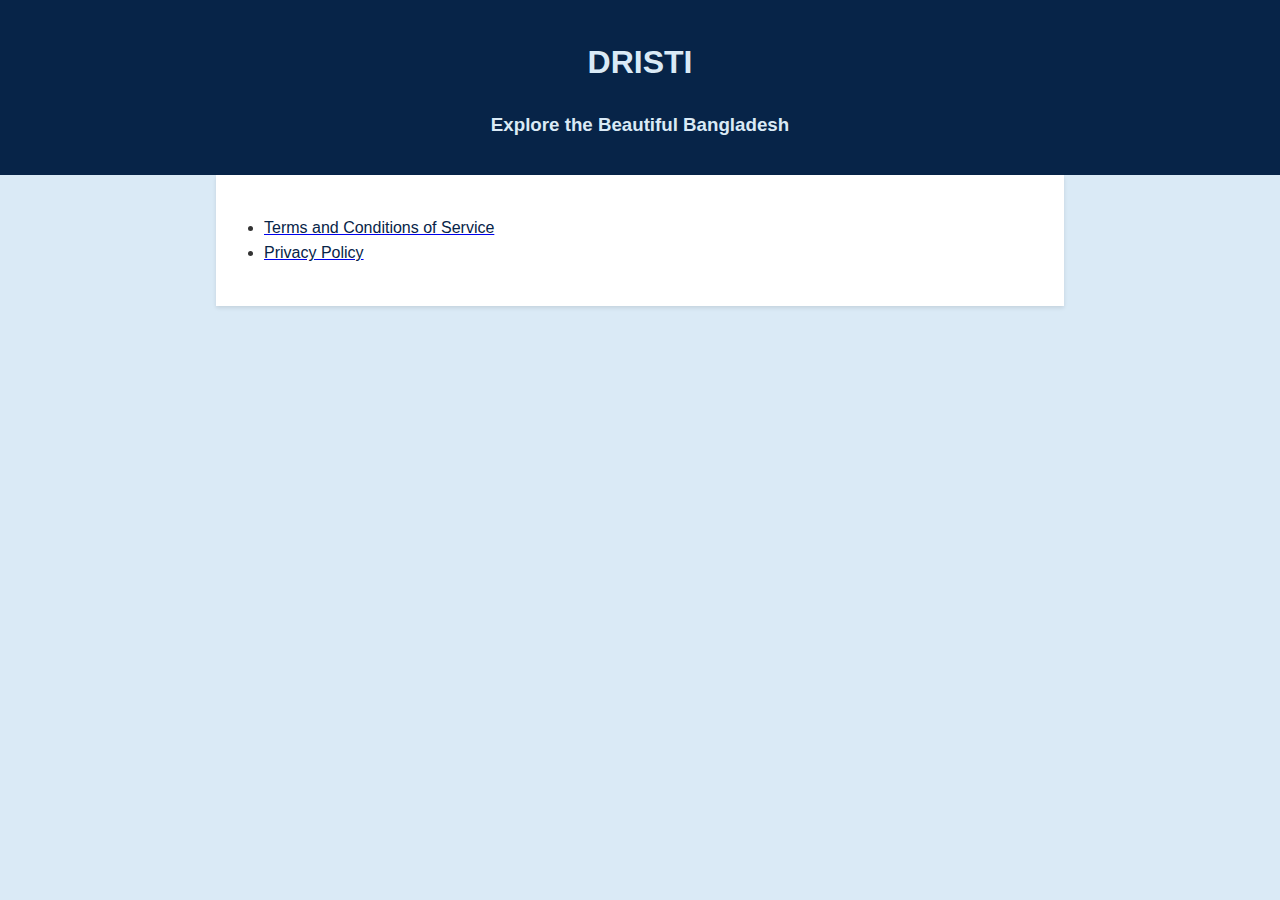
<file: index.html>
<!DOCTYPE html>
<html lang="en">
  <head>
    <meta charset="UTF-8" />
    <meta name="viewport" content="width=device-width, initial-scale=1.0" />
    <title>DRISTI</title>
    <link rel="stylesheet" href="styles.css" />
  </head>
  <body>
    <header>
      <h1><primary>DRISTI</primary></h1>
      <h3><primary>Explore the Beautiful Bangladesh</primary></h3>
    </header>
    <main>
      <ul>
        <li>
          <a href="terms.html"
            ><secondary>Terms and Conditions of Service</secondary></a
          >
        </li>
        <li>
          <a href="privacy.html"><secondary>Privacy Policy</secondary></a>
        </li>
      </ul>
    </main>
  </body>
</html>
</file>
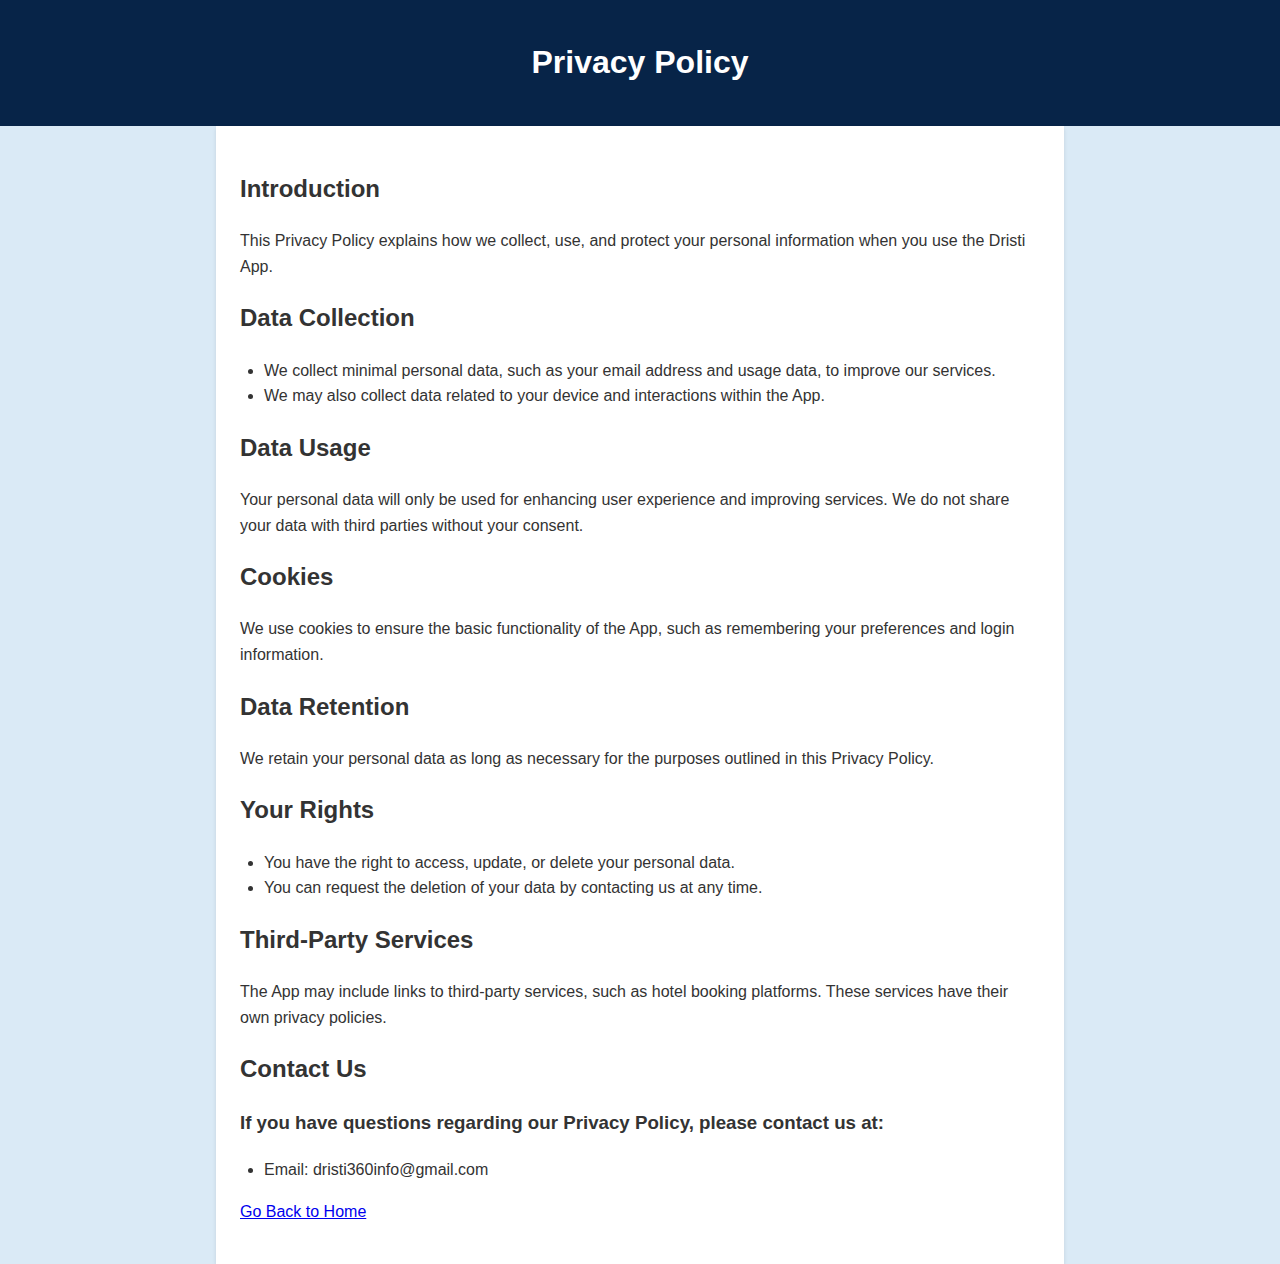
<file: privacy.html>
<!DOCTYPE html>
<html lang="en">
  <head>
    <meta charset="UTF-8" />
    <meta name="viewport" content="width=device-width, initial-scale=1.0" />
    <title>Privacy Policy</title>
    <link rel="stylesheet" href="styles.css" />
  </head>
  <body>
    <header>
      <h1>Privacy Policy</h1>
    </header>
    <main>
      <div id="privacy-container">
        <!-- Privacy policies will be dynamically loaded here -->
      </div>
      <p><a href="index.html">Go Back to Home</a></p>
    </main>
    <script src="privacy_scripts.js"></script>
  </body>
</html>
</file>
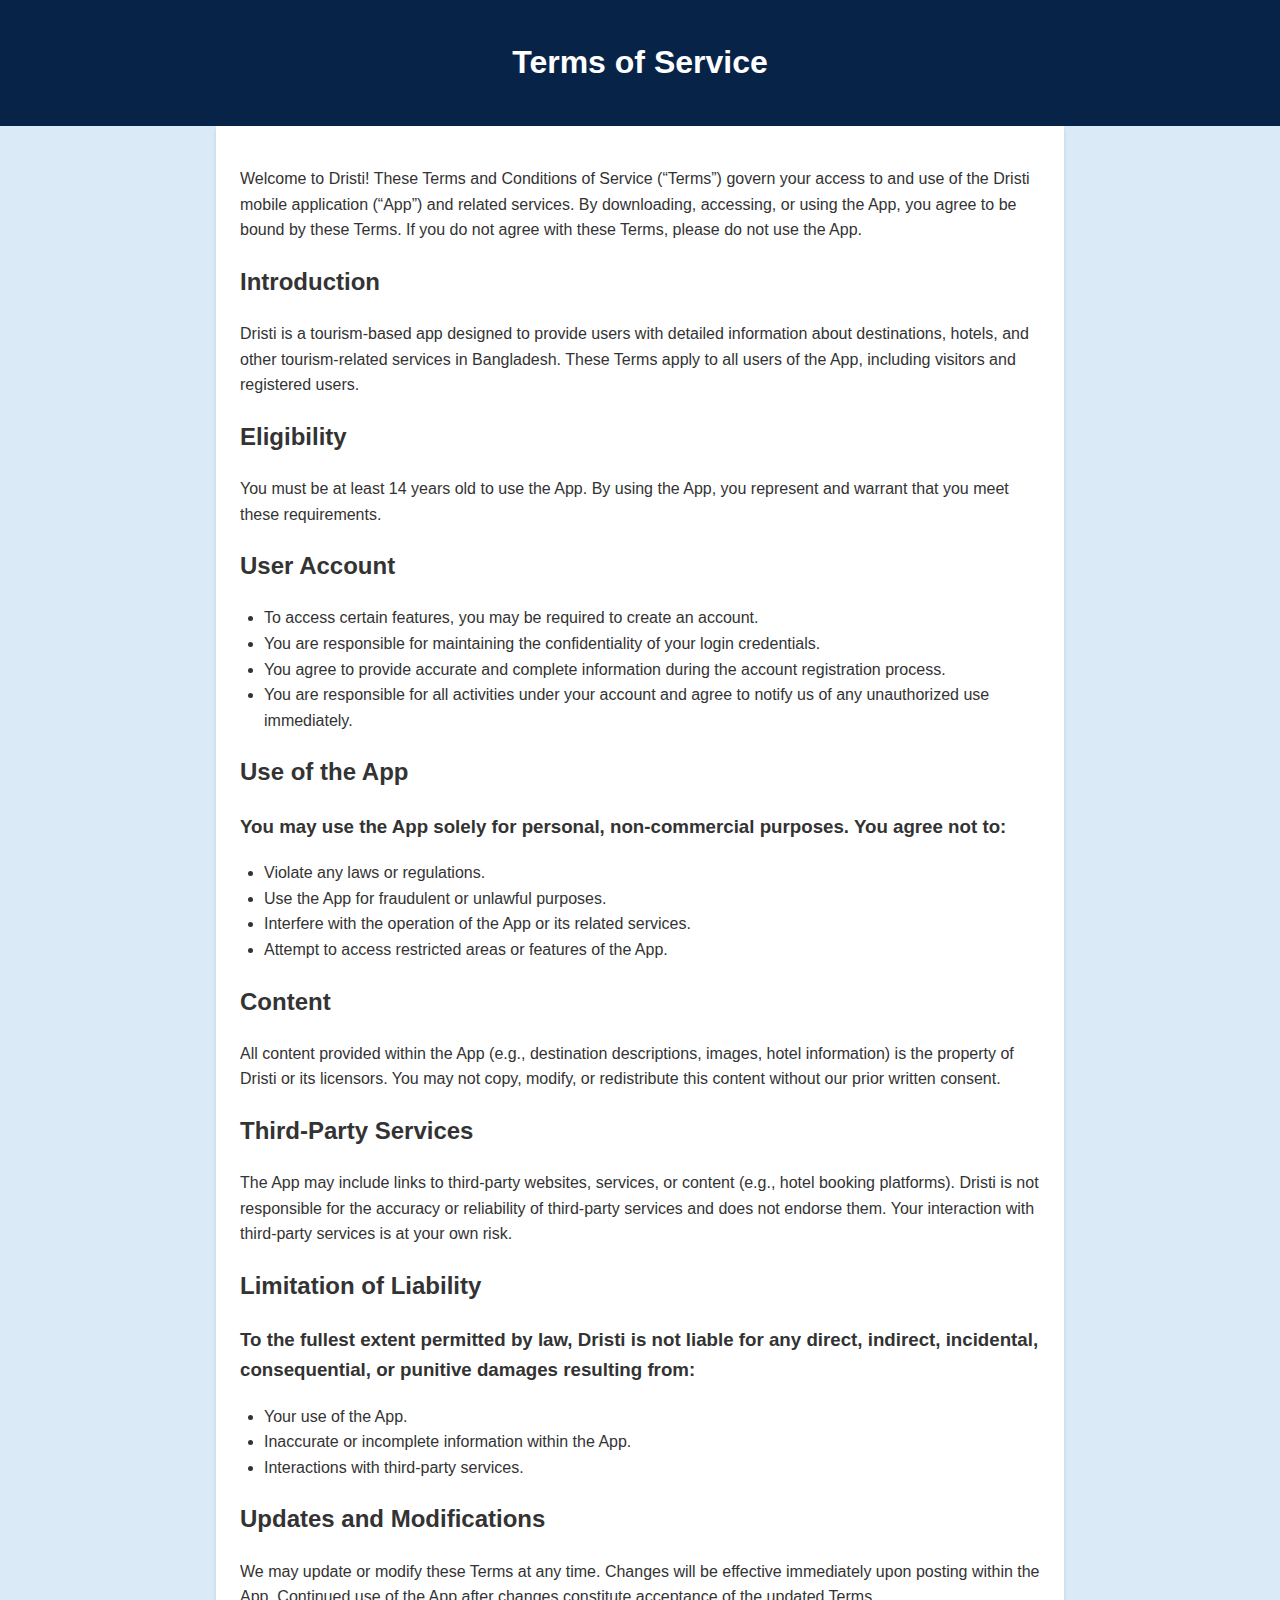
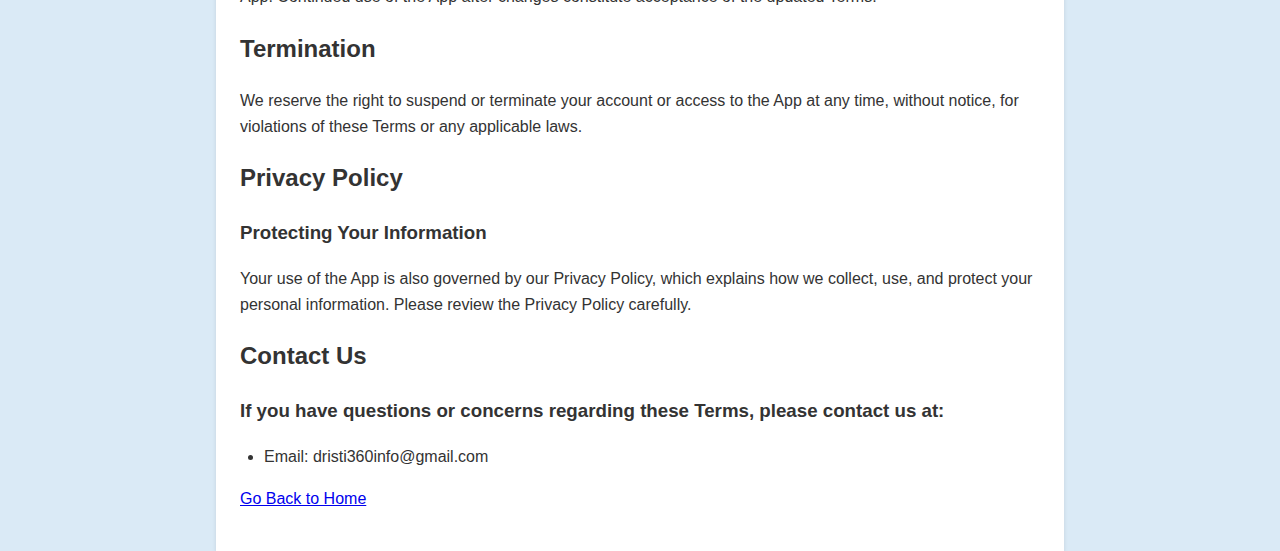
<file: terms.html>
<!DOCTYPE html>
<html lang="en">
  <head>
    <meta charset="UTF-8" />
    <meta name="viewport" content="width=device-width, initial-scale=1.0" />
    <title>Terms of Service</title>
    <link rel="stylesheet" href="styles.css" />
  </head>
  <body>
    <header>
      <h1>Terms of Service</h1>
    </header>
    <main>
      <p>
        Welcome to Dristi! These Terms and Conditions of Service (“Terms”)
        govern your access to and use of the Dristi mobile application (“App”)
        and related services. By downloading, accessing, or using the App, you
        agree to be bound by these Terms. If you do not agree with these Terms,
        please do not use the App.
      </p>
      <div id="terms-container">
        <!-- Terms will be dynamically loaded here -->
      </div>
      <p><a href="index.html">Go Back to Home</a></p>
    </main>
    <script src="terms_scripts.js"></script>
  </body>
</html>
</file>
<file: styles.css>
body {
    font-family: Arial, sans-serif;
    margin: 0;
    padding: 0;
    line-height: 1.6;
    background-color: #daeaf6;
    color: #333;
}

header {
    background: #072448; 
    color: #fff;
    text-align: center;
    padding: 1rem 0;
}

main {
    padding: 1.5rem;
    max-width: 800px;
    margin: auto;
    background: #fff;
    box-shadow: 0 2px 4px rgba(0, 0, 0, 0.1);
}

ul {
    list-style-type: disc;
    margin: 1rem 0;
    padding: 0 1.5rem;
}

primary {
    color: #daeaf6;
    text-decoration: none;
}

secondary {
    color: #072448;
    text-decoration: none;
}

secondary:hover {
    text-decoration: underline;
}
</file>
